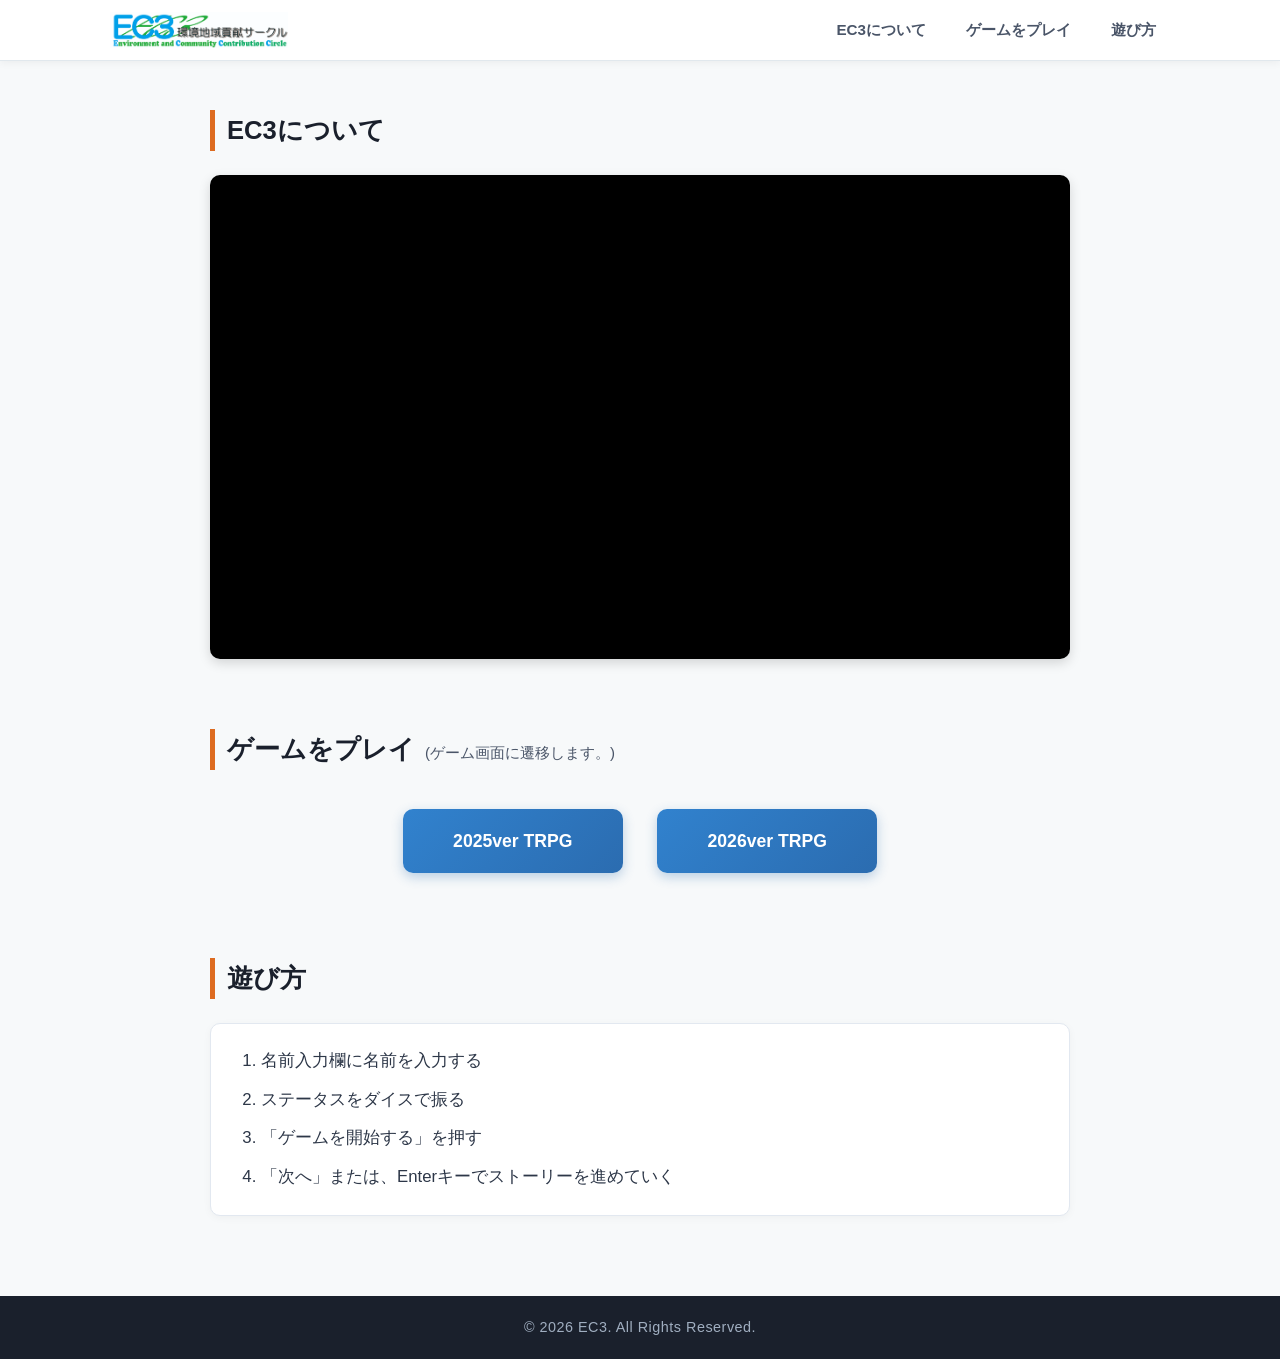
<file: index.html>
<!DOCTYPE html>
<html lang="ja">
<head>
  <meta charset="UTF-8">
  <meta name="viewport" content="width=device-width, initial-scale=1.0">
  <title>EC3</title>
  <link rel="stylesheet" href="style.css">
</head>
<body>

    <nav class="navbar">
    <div class="nav-container">
        <!-- <a class="nav-logo">EC3 防災TRPG</a> -->
        <a href="#home" class="nav-logo">
            <img src="common/img/logo.jpg" alt="EC3 防災TRPG" class="nav-logo-img">
        </a>

        <!-- <div class="nav-toggle" id="navToggle">
        &#9776;
        </div> -->

        <ul class="nav-menu" id="navMenu">
        <!-- <li><a href="#home">ホーム</a></li> -->
         
         <li><a href="#ec3">EC3について</a></li>
         <li><a href="#playGame">ゲームをプレイ</a></li>
        <!-- <li><a href="#setumei">TRPGとは</a></li> -->
        <li><a href="#system">遊び方</a></li>
        
        <!-- <li><a href="2025/index.html">2025TRPG</a></li>
        <li><a href="2026/index.html">2026TRPG</a></li> -->
        </ul>
    </div>
    </nav>

    <section  id="home" class="home">
        <!-- <img src="logo.jpg" class="topimg">   -->
        
    </section>

    

    
    <section class="setumei" id="ec3">
        <h2>EC3について</h2>
        <div>
            <!-- スライド埋め込み領域 -->
            <div class="slide-container">
              <!-- <iframe src="https://docs.google.com/presentation/d/e/2PACX-1vSpytHp4v3kLPHXq_QKruVZm7uzF2ALk0aukaIMGhM1jsWH8DcEbx5LCJsCIkZ12g/pubembed?start=false&loop=false&delayms=3000" frameborder="0" width="1280" height="749" allowfullscreen="true" mozallowfullscreen="true" webkitallowfullscreen="true"></iframe> -->
            <iframe 
                src="https://docs.google.com/presentation/d/e/2PACX-1vSpytHp4v3kLPHXq_QKruVZm7uzF2ALk0aukaIMGhM1jsWH8DcEbx5LCJsCIkZ12g/pubembed?start=false&loop=false&delayms=3000" 
                frameborder="0" 
                allowfullscreen="true" 
                mozallowfullscreen="true" 
                webkitallowfullscreen="true">
            </iframe>
            </div>
        </div>
    </section>
    <section class="gogame" id="playGame">
        <h2>ゲームをプレイ<span>(ゲーム画面に遷移します。)</span></h2>
        
        <!-- <div class="gamep"> -->
            <div class="gamepngtx">
                <!-- <img src="img/isekai.png" class="gamepng"><br> -->
                <a href="2025/index.html" class="go-game-link">2025ver TRPG</a>
            </div>
            <div class="gamepngtx">
                <!-- <img src="img/ec3.png" class="gamepng"><br> -->
                <a href="2026/index.html"  class="go-game-link">2026ver TRPG</a>
            </div>
        <!-- </div> -->
    </section>

    <!-- <section class="setumei" id="setumei">
         <h2>TRPGとは</h1>
            <div>
               
            </div>
    </section> -->

    

    <section class="system" id="system">
        <h2>遊び方</h2>
        <ol>
            <li>名前入力欄に名前を入力する</li>
            <li>ステータスをダイスで振る</li>
            <li>「ゲームを開始する」を押す</li>
            <li>「次へ」または、Enterキーでストーリーを進めていく</li>
        </ol>
    </section>

    <!-- カスタム警告モーダル -->
    <div id="confirm-modal" class="modal-overlay" style="display: none;">
        <div class="modal-box">
            <h2 class="chack-text">⚠️確認</h2>
            <p id="modal-message">ゲーム画面に遷移しますか？</p>
            <div class="modal-actions">
                <button id="modal-cancel" class="modal-btn cancel">キャンセル</button>
                <button id="modal-ok" class="modal-btn ok">移動する</button>
            </div>
        </div>
    </div>

    

    <footer>
        <p class="footertx">© 2026 EC3. All Rights Reserved.</p>
    </footer>
    <script src="script.js"></script>




</body>
</html>
</file>
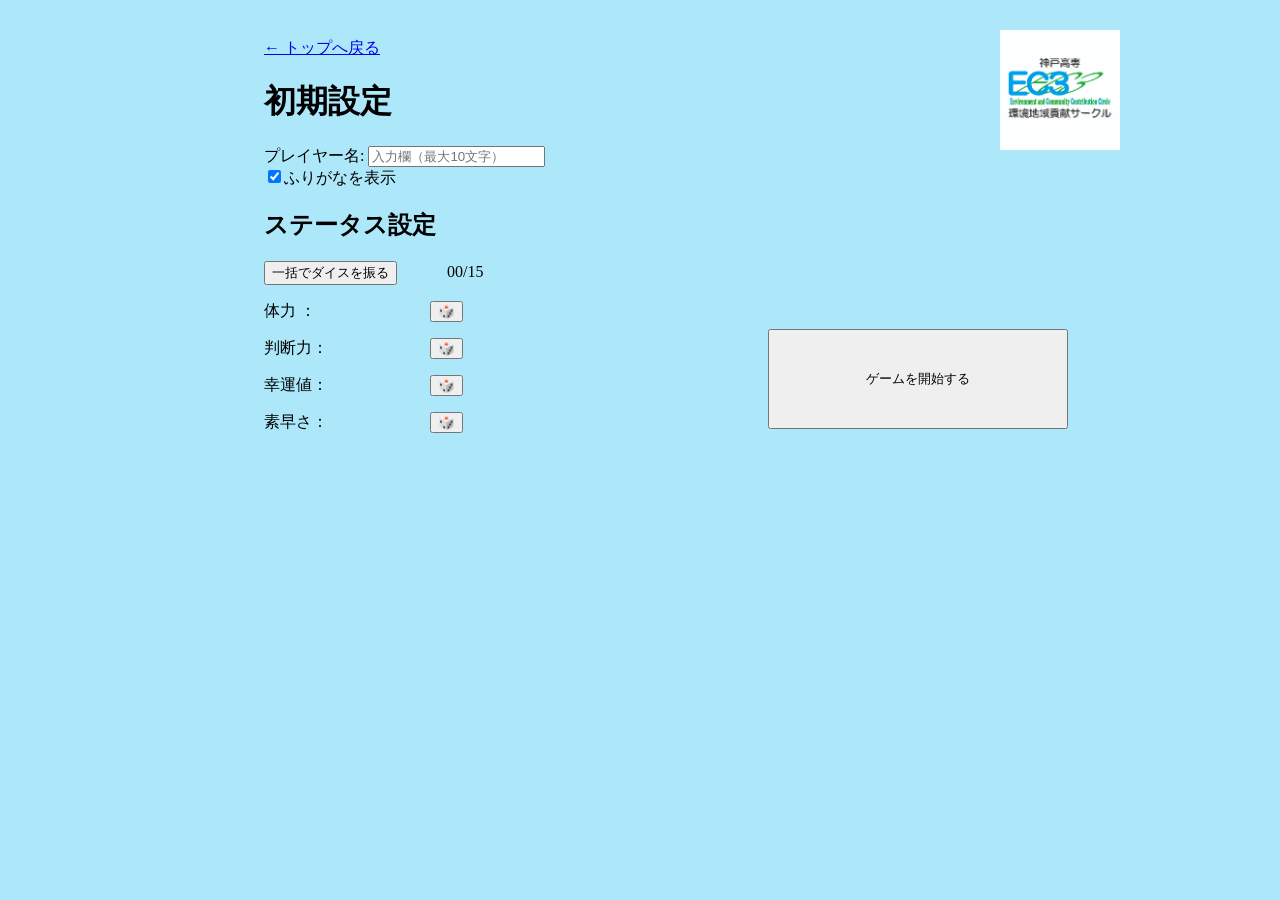
<file: 2025/index.html>
<!DOCTYPE html>
<html lang="ja">
<head>
    <meta charset="UTF-8">
    <meta name="viewport" content="width=device-width, initial-scale=1.0">
    <title>2025TRPG</title>
    <link rel="stylesheet" href="style.css">
</head>

<body>
   <div id="status-screen" class="status-screen" style="display: block;">
    <!-- トップへ戻るボタン（初期設定画面用） -->
    <a href="../index.html" class="back-to-top">← トップへ戻る</a>

    <img class="logo" src="../common/img/logo2.jpg">
    <h1>初期設定</h1>
      <label for="playerName">プレイヤー名:</label>
      <input type="text" id="playerName" maxlength="10" placeholder="入力欄（最大10文字）">

      <div class="ruby-toggle">
        <input type="checkbox" id="ruby-toggle" checked>ふりがなを表示
      </div>

      <div class="stasetting">
        <h2>ステータス設定</h2>
        <p id="stapoint"><button id="sta">一括でダイスを振る</button><span class="lim"><span id="Total">00</span>/15</span></p>
          <div class="syokista">
            <p>体力 ：<span id="HP"></span><button id="hp_set" class="staset">🎲</button></p>
            <p>判断力：<span id="HANDAN"></span><button id="handan_set" class="staset">🎲</button></p>
            <p>幸運値：<span id="LUCK"> </span><button id="luck_set" class="staset">🎲</button></p>
            <p>素早さ：<span id="SPEAD"> </span><button id="spead_set" class="staset">🎲</button></p>
          </div>
      </div>
    <button id="start" class="start">ゲームを開始する</button>
   </div>

  <div id="sta-screen" style="display: none;">
    <div>
      <a href="../index.html" class="back-to-top">← ゲームをやめてトップへ戻る</a>
    </div>
     <img class="logo" src="../common/img/logo2.jpg">
    <button id="StatusBuck" class="StatusBuck">ゲームに戻る</button>
    <h1>ステータス</h1>
          <p>Name:<span id="playerName_game"></span></p>
          <p>体力:<span id="HP_game"></span></p>
          <p>判断力:<span id="HANDAN_game"></span></p>
          <p>幸運値：<span id="LUCK_game"></span></p>
          <p>素早さ：<span id="SPEAD_game"></span></p>
  </div>

  <div id="cmd-screen" style="display: none;" class="cmd-screen">
    <img class="logo" src="../common/img/logo2.jpg">
    <div class="cmdtx">コマンドを<ruby>選択<rt>せんたく</rt></ruby>してください</div>
    <div id="cmd">
      <button id="cmd1" class="cmd1"><span id="cmdtext1"></span></button>
      <button id="cmd2" class="cmd2"><span id="cmdtext2"></span></button>
      <button id="cmd3" class="cmd3"><span id="cmdtext3"></span></button>
    </div>
  </div>

  <div id="count" class="count" style="display: none; background-color: black; color: white; width: 100vw; height: 100vh;">
    <button class="next" id="nextco">次へ</button>
    <div class="countpa"></div><div class="counttx"><ruby>津波到達<rt>つなみとうたつ</rt></ruby>まで<ruby>残<rt>のこ</rt></ruby>り<span id="time"></span>分<br><ruby>場所<rt>ばしょ</rt></ruby>：<span id="place"></span></div>
  </div>

  <div id="game-screen" class="gamesc" style="display: none;">
    <img class="logo" src="../common/img/logo2.jpg">
    <button id="Status" class="Status">ステータス確認</button>
    <button class="next" id="next">次へ</button>
    <div class="sptxbox">
      <div id="spebox">
        <div id="speakerbox">
          <p id="speaker">xxxx</p>
        </div>
      </div>
      <div id="messbox">
        <div id="textbox">
          <p id="text">xxxx</p>
        </div>
      </div>
    </div>
  </div>

  <div id="dice-screen" style="display: none;">
    <img class="logo" src="../common/img/logo2.jpg">
      <div class="dicetx">ダイスを<ruby>振<rt>ふ</rt></ruby>ってください。</div>
      <button id="dicescreen" class="dicescreen">ダイスを<ruby>振<rt>ふ</rt></ruby>る</button>
  </div>

  <div id="gameover" class="gameover" style="display: none;">
    <img class="logo" src="../common/img/logo2.jpg">
      <div class="gameovertx">BAD END...</div>
  </div>

  <div id="Trueend" class="gameover" style="display: none;">
    <img class="logo" src="../common/img/logo2.jpg">
      <div class="gameovertx">BITTER END...</div>
  </div>

  <div id="Happyend" class="gameover" style="display: none;">
    <img class="logo" src="../common/img/logo2.jpg">
      <div class="gameovertx">HAPPY END</div>
  </div>

  <!-- ゲーム終了時の画面 -->
  <div id="end" style="display:none">
    <a href="../index.html" class="top-btn">トップに戻る</a>
        <div id="ec3" class="ec3">
            <!-- <a href="https://docs.google.com/presentation/d/1qwAchm12Bnkz1ouAh-PxaJwLs6qKSlwM/edit?usp=drive_link&ouid=103859938448823707397&rtpof=true&sd=true">ec3 活動紹介ページへ！</a> -->
        </div>
        <div class="end-actions">
            <button id="reset">はじめから</button>
            <!-- トップへ戻るボタン（ゲーム終了画面用） -->
            
        </div>
  </div>

  <script src="define.js"></script>
  <script src="story-data.js"></script>
  <!-- <script src="../common/status.js"></script> -->
  <script src="setting.js"></script>
  <script src="script.js"></script>
</body>
</html>
</file>
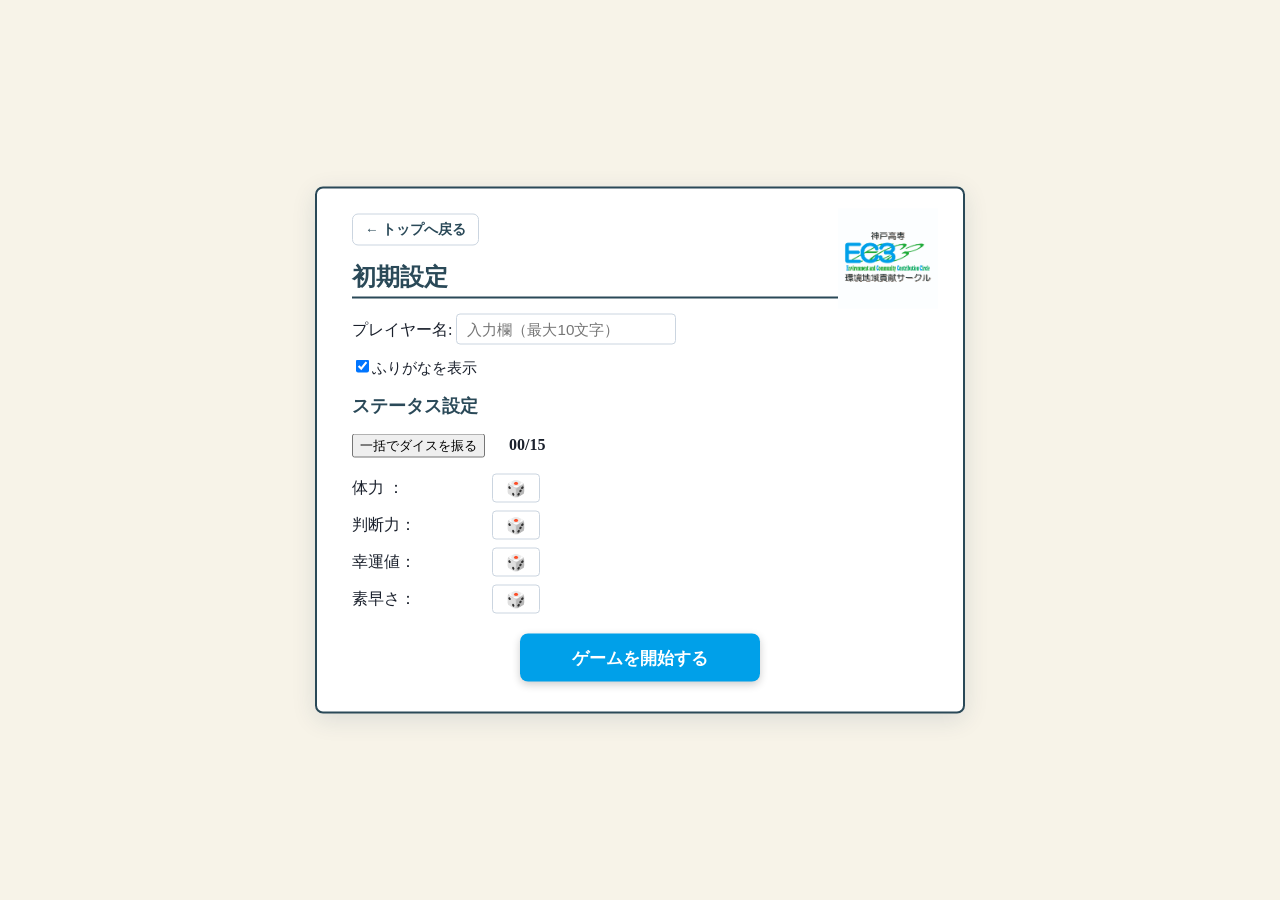
<file: 2026/index.html>
<!DOCTYPE html>
<html lang="ja">
<head>
    <meta charset="UTF-8">
    <meta name="viewport" content="width=device-width, initial-scale=1.0">
    <title>2026TRPG</title>
    <link rel="stylesheet" href="style.css">
</head>
<body>
    <!-- ステータス作成画面 -->
    <div id="status-screen" class="status-screen" style="display: block;">
        <a href="../index.html" class="back-to-top back-top-link">← トップへ戻る</a>
        <img class="logo" src="../common/img/logo2.jpg" alt="ロゴ">
        <h1>初期設定</h1>

        <label for="playerName">プレイヤー名:</label>
        <input type="text" id="playerName" maxlength="10" placeholder="入力欄（最大10文字）">

        <div class="ruby-toggle">
            <input type="checkbox" id="ruby-toggle" checked>ふりがなを表示
        </div>

        <div class="stasetting">
            <h2>ステータス設定</h2>
            <p id="stapoint">
                <button id="sta">一括でダイスを振る</button>
                <span class="lim"><span id="Total">00</span>/15</span>
            </p>
            <div class="syokista">
                <p>体力 ：<span id="HP"></span><button id="hp_set" class="staset">🎲</button></p>
                <p>判断力：<span id="HANDAN"></span><button id="handan_set" class="staset">🎲</button></p>
                <p>幸運値：<span id="LUCK"></span><button id="luck_set" class="staset">🎲</button></p>
                <p>素早さ：<span id="SPEAD"></span><button id="spead_set" class="staset">🎲</button></p>
            </div>
        </div>

        <button id="start" class="start">ゲームを開始する</button>
    </div>

    <!-- ステータス確認オーバーレイ -->
    <div id="sta-screen" style="display: none;">
        <img class="logo" src="../common/img/logo2.jpg" alt="ロゴ">
        <div class="sta-top-actions">
            <a href="../index.html" class="back-to-top back-top-link">← ゲームをやめてトップへ戻る</a>
            <button id="StatusBuck" class="StatusBuck">ゲームに戻る</button>
        </div>
        <h1>ステータス</h1>
        <p>Name:<span id="playerName_game"></span></p>
        <p>体力:<span id="HP_game"></span></p>
        <p>判断力:<span id="HANDAN_game"></span></p>
        <p>幸運値：<span id="LUCK_game"></span></p>
        <p>素早さ：<span id="SPEAD_game"></span></p>
    </div>

    <!-- コマンド画面 -->
    <div id="cmd-screen" style="display: none;" class="cmd-screen">
        <img class="logo" src="../common/img/logo2.jpg" alt="ロゴ">
        <div class="cmdtx">コマンドを<ruby>選択<rt>せんたく</rt></ruby>してください</div>
        <div id="cmd">
            <button id="cmd1" class="cmd1"><span id="cmdtext1"></span></button>
            <button id="cmd2" class="cmd2"><span id="cmdtext2"></span></button>
            <button id="cmd3" class="cmd3"><span id="cmdtext3"></span></button>
        </div>
    </div>

    <!-- カウントダウン黒画面 -->
    <div id="count" class="count" style="display: none;">
        <button class="next" id="nextco">次へ</button>
        <div class="counttx">
            <ruby>制限時間<rt>せいげんじかん</rt></ruby>まで<ruby>残<rt>のこ</rt></ruby>り<span id="time"></span><ruby>分<rt>ぷん</rt></ruby><br>
            <ruby>場所<rt>ばしょ</rt></ruby>：<span id="place"></span>
        </div>
    </div>

    <!-- ゲーム進行メッセージ画面 -->
    <div id="game-screen" class="gamesc" style="display: none;">
        <img class="logo" src="../common/img/logo2.jpg" alt="ロゴ">
        <button id="Status" class="Status">ステータス確認</button>
        <button class="next" id="next">次へ</button>
        <div class="sptxbox">
            <div id="spebox">
                <p id="speaker">ナレーター</p>
            </div>
            <div id="messbox">
                <div id="textbox">
                    <p id="text">本文</p>
                </div>
            </div>
        </div>
    </div>

    <!-- ダイス判定画面 -->
    <div id="dice-screen" style="display: none;">
        <img class="logo" src="../common/img/logo2.jpg" alt="ロゴ">
        <div class="dicetx">
            ダイスを<ruby>振<rt>ふ</rt></ruby>ってください。
        </div>
        <button id="dicescreen" class="dicescreen">
            ダイスを<ruby>振<rt>ふ</rt></ruby>る
        </button>
        <div id="dice-result" class="dice-result"></div>
    </div>

    <!-- 各種エンディング画面 -->
    <div id="gameover" class="gameover" style="display: none;">
        <img class="logo" src="../common/img/logo2.jpg" alt="ロゴ">
        <div class="gameovertx">BAD END...</div>
    </div>

    <div id="Trueend" class="gameover" style="display: none;">
        <img class="logo" src="../common/img/logo2.jpg" alt="ロゴ">
        <div class="gameovertx">BITTER END...</div>
    </div>

    <div id="Happyend" class="gameover" style="display: none;">
        <img class="logo" src="../common/img/logo2.jpg" alt="ロゴ">
        <div class="gameovertx">HAPPY END</div>
    </div>

    <!-- ゲーム終了時操作アクション -->
    <div id="end" style="display:none">
        <div class="end-actions">
            <button id="reset">はじめから</button>
            <a href="../index.html" class="top-btn back-top-link" >トップに戻る</a>
        </div>
    </div>

    <!-- カスタム警告モーダル -->
    <div id="confirm-modal" class="modal-overlay" style="display: none;">
        <div class="modal-box">
            <h2>⚠️確認</h2>
            <p id="modal-message">トップページに戻りますか？(進行状況は保存されません。)</p>
            <div class="modal-actions">
                <button id="modal-cancel" class="modal-btn cancel">キャンセル</button>
                <button id="modal-ok" class="modal-btn ok">トップへ戻る</button>
            </div>
        </div>
    </div>


    <!-- 分離したJSファイルの順番に従って読込み -->
    <script src="js/state.js"></script>
    <script src="js/ui.js"></script>
    <script src="js/story-data.js"></script>
    <script src="js/app.js"></script>
</body>
</html>
</file>
<file: style.css>
/* ==================================================
   基本設定・リセット
   ================================================== */
* {
  box-sizing: border-box;
}

:root {
    /* 1. 背景カラー */
    --bg-color: #f7f3e8;         /* 羊皮紙風ライトベージュ */
    --card-bg: #ffffff;          /* ボックス白背景 */

    /* 2. メインカラー */
    --main-color: #2a4958;       /* 枠線・見出し・話者枠の統一ネイビー */
    --main-hover: #49955c;

    /* 3. アクセントカラー（ボタン類統色彩度） */
    --accent-color: #00a0e9;     /* アクションボタン水色 */
    --accent-hover: #064967;     /* ホバー時濃いネイビー/ブルー */

    /* 4. 警告用赤 */
    --danger-red: #e53e3e;       /* 上限オーバー時などの赤 */

    /* 文字色 */
    --text-dark: #1a202c;
    --text-white: #ffffff;
    --border-gray: #cbd5e0;

    /* 共通サイズ */
    --border-radius: 8px;

    /* ホバー・発光エフェクト */
    --shadow-card: 0 6px 24px rgba(27, 54, 93, 0.12);
    --shadow-button: 0 3px 8px rgba(0, 0, 0, 0.2);
    --glow-effect: 0 0 14px rgba(100, 173, 196, 0.75);
}

body {
  margin: 0;
  padding: 0;
  font-family: "Helvetica Neue", Arial, "Hiragino Kaku Gothic ProN", "Hiragino Sans", Meiryo, sans-serif;
  color: #2b2b2b;
  background-color: #f7f9fa;
  line-height: 1.6;
}

/* ==================================================
   ナビゲーションバー
   ================================================== */
.navbar {
  position: fixed;
  top: 0;
  left: 0;
  width: 100%;
  background-color: #ffffff;
  border-bottom: 1px solid #e1e8ed;
  box-shadow: 0 2px 8px rgba(0, 0, 0, 0.05);
  z-index: 1000;
}

.nav-container {
  max-width: 1100px;
  margin: 0 auto;
  display: flex;
  justify-content: space-between;
  align-items: center;
  padding: 12px 20px;
}

/* ロゴ */
.nav-logo {
  font-size: 1.25rem;
  font-weight: bold;
  text-decoration: none;
  color: #1a252f;
  letter-spacing: 0.5px;
}

/* メニュー */
.nav-menu {
  list-style: none;
  display: flex;
  gap: 12px;
  margin: 0;
  padding: 0;
}

.nav-menu li a {
  text-decoration: none;
  color: #4a5568;
  font-weight: 600;
  font-size: 0.95rem;
  padding: 8px 14px;
  border-radius: 6px;
  transition: all 0.2s ease;
}

.nav-menu li a:hover {
  background-color: #edf2f7;
  color: #2b6cb0;
}

/* ロゴリンクエリア */
.nav-logo {
  display: flex;
  align-items: center;
  text-decoration: none;
}

/* ナビゲーションバー用のロゴ画像サイズ調整 */
.nav-logo-img {
  height: 36px;       /* ナビバー内に綺麗に収まる高さ */
  width: auto;        /* 縦横比を維持 */
  object-fit: contain;
  display: block;
}

/* ==================================================
   ヒーローエリア (ホーム)
   ================================================== */
.home {
  margin-top: 60px;
  scroll-margin-top: 60px;
  position: relative;
  width: 100%;
  overflow: hidden;
  background-color: #ffffff;
}

.topimg{
    /* z-index: 0; */
    width: 100%;
    background-size: cover;
    background-position: center;
    height: 300px;
    /* position: relative;   */
}

.toptx {
  position: absolute;
  top: 50%;
  left: 50%;
  transform: translate(-50%, -50%);
  color: #ffffff;
  font-size: 2.8rem;
  font-weight: bold;
  text-shadow: 0 3px 10px rgba(0, 0, 0, 0.6);
  z-index: 1;
  margin: 0;
  letter-spacing: 2px;
}

/* ==================================================
   メインセクション共通スタイル
   ================================================== */
.setumei,
.system,
.gogame {
  max-width: 900px;
  margin: 0 auto;
  padding: 50px 20px 20px;
  scroll-margin-top: 70px;
}

h2 {
  font-size: 1.6rem;
  color: #1a202c;
  border-left: 5px solid #dd6b20; /* 防災を意識したオレンジのアクセント */
  padding-left: 12px;
  margin-bottom: 24px;
  margin-top: 0;
}

/* ==================================================
   Googleスライド埋め込み (レスポンシブ対応)
   ================================================== */
.slide-container {
  position: relative;
  width: 100%;
  padding-top: 56.25%; /* 16:9 のアスペクト比を維持 */
  margin-top: 20px;
  border-radius: 10px;
  overflow: hidden;
  box-shadow: 0 4px 12px rgba(0, 0, 0, 0.15);
  background-color: #000000;
}

.slide-container iframe {
  position: absolute;
  top: 0;
  left: 0;
  width: 100%;
  height: 100%;
  border: 0;
}

/* ==================================================
   「ゲームをプレイ」セクション (カード化)
   ================================================== */
.gogame {
  text-align: center;
}

.gogame h2{
  text-align: left;
}

.gogame span{
  text-align: left;
  padding-left: 10px;
  color: #4a5568;
  font-weight: 400;
  font-size: 15px;
}

.gamepngtx {
  display: inline-block;
  margin: 15px;
}

.gamepngtx a {
  display: inline-block;
  min-width: 220px;
  padding: 18px 30px;
  background: linear-gradient(135deg, #3182ce, #2b6cb0);
  color: #ffffff;
  font-weight: bold;
  font-size: 1.1rem;
  text-decoration: none;
  border-radius: 10px;
  box-shadow: 0 4px 12px rgba(43, 108, 176, 0.3);
  transition: transform 0.2s ease, box-shadow 0.2s ease, background 0.2s ease;
}

.gamepngtx a:hover {
  transform: translateY(-4px);
  box-shadow: 0 6px 18px rgba(43, 108, 176, 0.45);
  background: linear-gradient(135deg, #2b6cb0, #2c5282);
}

/* ==================================================
   遊び方リスト
   ================================================== */
.system ol {
  background-color: #ffffff;
  padding: 24px 28px 24px 50px;
  border-radius: 10px;
  box-shadow: 0 2px 8px rgba(0, 0, 0, 0.04);
  border: 1px solid #e2e8f0;
  margin: 0;
}

.system li {
  margin-bottom: 12px;
  font-size: 1.05rem;
  font-weight: 500;
  color: #2d3748;
}

.system li:last-child {
  margin-bottom: 0;
}

/* ==================================================
   9. カスタム警告モーダル（オリジナルデザイン）
   ================================================== */
.modal-box h2 {
  border-left: none;
}
.modal-overlay {
    position: fixed;
    top: 0;
    left: 0;
    width: 100vw;
    height: 100vh;
    background-color: rgba(0, 0, 0, 0.65);
    display: flex;
    justify-content: center;
    align-items: center;
    z-index: 3000;
    backdrop-filter: blur(2px);
}

.modal-box {
    background-color: var(--card-bg);
    border: 3px solid var(--main-color);
    border-radius: var(--border-radius);
    padding: 25px 30px;
    width: 90%;
    max-width: 420px;
    box-shadow: var(--shadow-card);
    text-align: center;
    animation: modal-pop 0.2s ease-out;
}

@keyframes modal-pop {
    from {
        transform: scale(0.85);
        opacity: 0;
    }
    to {
        transform: scale(1);
        opacity: 1;
    }
}

.modal-box h2 {
    margin: 0 0 12px 0;
    font-size: 1.3rem;
    color: var(--main-color);
    border-bottom: 2px solid var(--main-color);
    padding-bottom: 6px;
}

.modal-box p {
    font-size: 1.05rem;
    line-height: 1.6;
    margin: 15px 0 25px 0;
    color: var(--text-dark);
}

.modal-actions {
    display: flex;
    justify-content: center;
    gap: 15px;
}

.modal-btn {
    padding: 10px 20px;
    font-size: 0.95rem;
    font-weight: bold;
    font-family: sans-serif;
    border-radius: 6px;
    cursor: pointer;
    transition: all 0.2s ease;
    min-width: 120px;
}

.modal-btn.cancel {
    background-color: var(--card-bg);
    border: 2px solid var(--main-color);
    color: var(--main-color);
}

.modal-btn.cancel:hover {
    background-color: var(--main-color);
    color: var(--text-white);
}

.modal-btn.ok {
    background-color: var(--accent-color);
    color: var(--text-white);
    border: none;
    box-shadow: var(--shadow-button);
}

.modal-btn.ok:hover {
    background-color: var(--accent-hover);
    transform: translateY(-2px);
    box-shadow:  var( --shadow-button);
}

/* ==================================================
   フッター
   ================================================== */
footer {
  margin-top: 60px;
  width: 100%;
  background-color: #1a202c;
  color: #a0aec0;
  text-align: center;
  padding: 20px 0;
}

.footertx {
  margin: 0;
  font-size: 0.9rem;
  letter-spacing: 0.5px;
}

/* ==================================================
   レスポンシブ対応 (スマホ向け)
   ================================================== */
@media (max-width: 768px) {
  .nav-container {
    flex-direction: column;
    gap: 10px;
  }

  .nav-menu {
    gap: 5px;
    flex-wrap: wrap;
    justify-content: center;
  }

  .nav-menu li a {
    font-size: 0.85rem;
    padding: 6px 10px;
  }

  .home {
    margin-top: 100px;
  }

  .topimg {
    height: 200px;
  }

  .gamepngtx {
    display: block;
    margin: 15px 0;
  }

  .gamepngtx a {
    width: 100%;
  }

  .setumei,
  .system,
  .gogame {
    padding-left: 15px;
    padding-right: 15px;
  }
}
</file>
<file: 2025/style.css>
body {
    background-color: rgba(163, 228, 250, 0.888);
}
.status-screen{
    /* 初期設定画面全体 */
    padding-left: 20vw;
    padding-top: 30px;
}

/* .Status,.next{
    width: 200px;
} */
.hide-ruby rt {
  display: none;
}


.syokista span{
    padding-left: 20px;
}

.count{
    position:absolute;
    left: 0px;
    top: 0px;

}

.countpa{
    margin-top: 20%;
}

.counttx{
    padding-left: 40%;
    font-size: 30px;
}

.red{
    color: red;
}
.black{
    color: #000;
}

.staset {
  position: absolute;
  left: 430px;
  /* padding-left: 10px; */
}
.lim{
    margin-left: 50px;
}

.start{
    position: absolute;
    left: 60vw;
    margin-top: -120px;
    width: 300px;
    height: 100px;
    
}


/* ナレーター表示ボックス */
#spebox {
    background-color: #fff;
    /* position: absolute; */
    opacity: 0.9;
    width: 220px;     /* 幅調整 */
    height: 40px;     /* 高さ調整 */
    padding-bottom: 10px;
    margin-top: 250px;
    /* margin-bottom: 50px; */

    margin-left: 25%;
    transform: translateX(-50%);
    border: solid 3px #15515a;
    z-index: 3;
    display: flex;
    align-items: center; /* 縦中央揃え */
    justify-content: center; /* 横中央揃え */
}

/* ナレーター文字 */
#speaker {
    color: #000;
    font-size: 1.0rem;
    font-family: serif;
    margin: 0; /* 余白をなくす */
}

/* メッセージボックス */
#messbox {
    /* position: absolute; */
    opacity: 0.9;
    width: 90%;
    max-width: 800px;
    height: 160px;
    /* top: 430px; */
    margin-top: 5px;
    /* left: 50%; */
    margin-left: 50%;
    transform: translateX(-50%);
    background-color: #fff;
    border: double 10px #15515a;
    z-index: 2; /* spebox より背面に */
}
.logo{
    width: 120px;
    position: absolute;
    right: 160px;
    top: 30px;
}

/* メッセージ内のテキスト */
#textbox {
    width: 100%;
    height: 100%;
    padding: 10px;
    box-sizing: border-box;
}

#text {
    color: #000;
    font-size: 1.5rem;
    font-family: serif;
    margin: 0;
}

#cmd {
    display: flex;
    justify-content: center;
    gap: 15px;
}
/* .dice-screen{
    margin-top: 30%;
    
} */
 .dicetx,.cmdtx{
    font-size: 40px;
    padding-left: 30vw;
    padding-top: 180px;
 }

 .cmd,.dicescreen{
    margin-top: 32px;
 }

.dicescreen{
    margin-left: 40%;
    display: flex;
    justify-content: center; /* 水平方向中央揃え */
    align-items: center; /* 垂直方向中央揃え */
    width: 200px;
    height: 80px;
}

.gameover a{
    font-size: 30px;
    padding-left: 40vw;
}
.reset{
    padding-left:80vw;
}

#end a{
    font-size:30px;
    padding-left:40vw;
}
.cmd1,.cmd2,.cmd3{
    width: 200px;
    height: 80px;
}

#reset {
    width: 150px;
    height: 60px;
}

.gameovertx {
    margin-top: 200px;
    font-size: 90px;
    padding-left: 30vw;
}
#sptxbox{
    padding-bottom: 30px;
     position: absolute;
    bottom: 90%; 
}
@media screen and (max-width:780px) {
    .cmdtx,.dicetx{
        padding-left: 20px;
    }
    .gameovertx{
        padding-left: 20vw;
    }

    .next, .Status{
        margin-top: 20px;
        margin-left: 5px;
        width: 150px;
        height: 30px;
    }
    #reset{
        width:150px;
        height:30px;
    }
}

@media screen and (max-width:780px) {
    .next, .Status, #reset{
        width: 130px;
       
    }
    .reset{
        padding-left:20%;
    }
    .status-screen{
    /* 初期設定画面全体 */
    padding-left: 10vw;
    padding-top: 30px;
    }
    .staset{
        left: 200px;
    }   
    .syokista span{
        position: absolute;
        left: 140px;
    }
    .start{
       position: static;
       margin-top: 25px;
    }
    .cmdtx,.dicetx{
        padding-left: 5px;
        font-size: 25px;
    }

    #text{
        font-size: 18px;
    }
    #spebox {
        transform: translateX(0%);
        width: 90px;
        margin-left: 5%;
    }
 
    #end a {
        padding-left: 10%;
        font-size: 20px;
    }
/*    #reset{

    }*/
    .gameovertx{
        font-size: 30px;
    }
    .counttx {
        padding-left: 5%;
        font-size: 30px;
    }
    .logo{
        width: 50px;
        top: 25px;
        right: 20px;

    }
    
}
</file>
<file: 2026/style.css>
@charset "UTF-8";

/* ==================================================
   1. カラー＆デザイン変数（最新色合い適用）
   ================================================== */
:root {
    /* 1. 背景カラー */
    --bg-color: #f7f3e8;         /* 羊皮紙風ライトベージュ */
    --card-bg: #ffffff;          /* ボックス白背景 */

    /* 2. メインカラー */
    --main-color: #2a4958;       /* 枠線・見出し・話者枠の統一ネイビー */
    --main-hover: #49955c;

    /* 3. アクセントカラー（ボタン類統色彩度） */
    --accent-color: #00a0e9;     /* アクションボタン水色 */
    --accent-hover: #064967;     /* ホバー時濃いネイビー/ブルー */

    /* 4. 警告用赤 */
    --danger-red: #e53e3e;       /* 上限オーバー時などの赤 */

    /* 文字色 */
    --text-dark: #1a202c;
    --text-white: #ffffff;
    --border-gray: #cbd5e0;

    /* 共通サイズ */
    --border-radius: 8px;

    /* ホバー・発光エフェクト */
    --shadow-card: 0 6px 24px rgba(27, 54, 93, 0.12);
    --shadow-button: 0 3px 8px rgba(0, 0, 0, 0.2);
    --glow-effect: 0 0 14px rgba(100, 173, 196, 0.75);
}

/* ==================================================
   2. 基本設定
   ================================================== */
* {
    box-sizing: border-box;
}

html, body {
    width: 100vw;
    height: 100vh;
    margin: 0;
    padding: 0;
    overflow: hidden;
    background-color: var(--bg-color);
    font-family: "Hiragino Mincho ProN", "Yu Mincho", serif;
    color: var(--text-dark);
}

/* ルビ（ふりがな）削除切り替え */
.hide-ruby rt {
    display: none;
}

/* ロゴ画像 */
.logo {
    width: 100px;
    position: absolute;
    right: 25px;
    top: 20px;
    z-index: 10;
}

/* ==================================================
   3. 初期設定画面（ステータス作成）
   ================================================== */
.status-screen {
    width: 90%;
    max-width: 650px;
    margin: 0;
    padding: 25px 35px 30px;
    background-color: var(--card-bg);
    border: 2px solid var(--main-color);
    border-radius: var(--border-radius);
    box-shadow: var(--shadow-card);
    position: absolute;
    top: 50%;
    left: 50%;
    transform: translate(-50%, -50%);
}

.back-to-top {
    display: inline-block;
    margin-bottom: 15px;
    color: var(--main-color);
    text-decoration: none;
    font-weight: bold;
    font-size: 0.85rem;
    font-family: sans-serif;
    padding: 6px 12px;
    background-color: var(--card-bg);
    border-radius: 6px;
    border: 1px solid var(--border-gray);
    transition: all 0.25s ease;
}

.back-to-top:hover {
    background-color: var(--main-color);
    color: var(--text-white);
    border-color: var(--main-color);
    box-shadow: 0 0 10px rgba(27, 54, 93, 0.4);
}

.status-screen h1 {
    font-size: 1.5rem;
    margin: 0 0 15px 0;
    color: var(--main-color);
    border-bottom: 2px solid var(--main-color);
    padding-bottom: 4px;
    display: block;
}

.status-screen h2 {
    font-size: 1.1rem;
    margin: 15px 0 8px;
    color: var(--main-color);
}

.player-name-area {
    margin: 12px 0;
    display: flex;
    align-items: center;
    gap: 8px;
}

#playerName {
    padding: 6px 10px;
    font-size: 0.95rem;
    border: 1px solid var(--border-gray);
    border-radius: 4px;
    outline: none;
    width: 220px;
}

#playerName:focus {
    border-color: var(--main-color);
}

.ruby-toggle {
    margin: 12px 0;
    font-size: 0.95rem;
}

.syokista {
    margin: 10px 0;
    font-size: 1rem;
}

.syokista p {
    display: grid;
    grid-template-columns: 100px 40px 60px;
    align-items: center;
    margin: 8px 0;
}

.syokista span {
    font-weight: bold;
    color: var(--main-color);
    text-align: center;
    min-height: 1.2em;
    padding-left: 0;
}

.staset {
    cursor: pointer;
    font-size: 1rem;
    padding: 4px 8px;
    border: 1px solid var(--border-gray);
    border-radius: 4px;
    background-color: var(--card-bg);
    color: var(--main-color);
    width: 48px;
    text-align: center;
    transition: all 0.25s ease;
}

.staset:hover {
    background-color: var(--main-color);
    color: var(--text-white);
    border-color: var(--main-color);
    box-shadow: 0 0 10px rgba(27, 54, 93, 0.4);
    transform: translateY(-1px);
}

.lim {
    margin-left: 20px;
    font-weight: bold;
}

.red { color: var(--danger-red); }
.black { color: var(--text-dark); }

/* ゲーム開始ボタン */
.start {
    position: static !important;
    display: block;
    width: 240px;
    height: 48px;
    margin: 20px auto 0;
    background-color: var(--accent-color);
    color: var(--text-white);
    font-size: 1.05rem;
    font-weight: bold;
    font-family: sans-serif;
    border: none;
    border-radius: var(--border-radius);
    cursor: pointer;
    box-shadow: var(--shadow-button);
    transition: all 0.25s ease;
}

.start:hover {
    background-color: var(--accent-hover);
    transform: translateY(-2px);
    box-shadow: var(--glow-effect);
}

/* ==================================================
   4. ゲーム進行画面（会話・メッセージ）
   ================================================== */
.gamesc {
    width: 100vw;
    height: 100vh;
    position: relative;
    padding: 20px;
    box-sizing: border-box;
}

/* アクションボタン共通設定 */
.next, .Status, .StatusBuck {
    font-family: sans-serif;
    padding: 8px 22px;
    font-size: 0.95rem;
    font-weight: bold;
    background-color: var(--accent-color);
    color: var(--text-white) !important;
    border: none;
    border-radius: 6px;
    cursor: pointer;
    margin-right: 10px;
    position: relative;
    z-index: 5;
    box-shadow: var(--shadow-button);
    transition: all 0.25s ease;
}

.next:hover, .Status:hover, .StatusBuck:hover {
    background-color: var(--accent-hover);
    box-shadow: var(--glow-effect);
    transform: translateY(-2px);
}

/* メッセージボックス */
.sptxbox {
    width: 90%;
    max-width: 800px;
    position: absolute;
    bottom: 30px;
    left: 50%;
    transform: translateX(-50%);
}

#spebox {
    background-color: var(--main-color);
    color: var(--text-white);
    width: 160px;
    height: 36px;
    border-radius: 6px 6px 0 0;
    display: flex;
    align-items: center;
    justify-content: center;
    border: none !important;
}

#speaker {
    color: var(--text-white);
    font-size: 1rem;
    font-weight: bold;
    margin: 0;
}

#messbox {
    background-color: var(--card-bg);
    border: 3px solid var(--main-color);
    border-radius: 0 var(--border-radius) var(--border-radius) var(--border-radius);
    padding: 16px 20px;
    height: 130px;
    box-shadow: var(--shadow-card);
}

#text {
    font-size: 1.25rem;
    line-height: 1.6;
    margin: 0;
}

/* ==================================================
   5. 選択肢（コマンド）& ダイス画面
   ================================================== */
#cmd-screen[style*="display: block"],
#dice-screen[style*="display: block"] {
    display: flex !important;
}

#cmd-screen, #dice-screen {
    width: 100vw;
    height: 100vh;
    position: fixed;
    top: 0;
    left: 0;
    flex-direction: column;
    justify-content: center;
    align-items: center;
    padding: 0;
    margin: 0;
    z-index: 100;
}

.cmdtx, .dicetx {
    font-size: 2rem;
    font-weight: bold;
    color: var(--main-color);
    margin: 0 0 35px 0;
    padding: 0;
    text-align: center;
    line-height: 1.8;
}

.cmdtx ruby rt, .dicetx ruby rt {
    font-size: 0.85rem;
    transform: translateY(-2px);
}

#cmd {
    display: flex;
    justify-content: center;
    align-items: center;
    gap: 20px;
    flex-wrap: wrap;
    margin: 0;
}

.cmd1, .cmd2, .cmd3, .dicescreen {
    width: 220px;
    height: 65px;
    font-size: 1.05rem;
    font-weight: bold;
    font-family: sans-serif;
    background-color: var(--card-bg);
    border: 2px solid var(--main-color);
    color: var(--main-color);
    border-radius: var(--border-radius);
    cursor: pointer;
    transition: all 0.25s ease;
    box-shadow: var(--shadow-button);
    display: flex;
    align-items: center;
    justify-content: center;
    margin: 0;
}

.cmd1:hover, .cmd2:hover, .cmd3:hover, .dicescreen:hover {
    background-color: var(--main-color);
    color: var(--text-white);
    transform: translateY(-3px);
    box-shadow: 0 0 14px rgba(42, 73, 88, 0.6);
}

.dicescreen {
    margin: 0 auto;
}


/* ==================================================
   6. カウントダウン（黒画面 ＋ 赤いパルス警告エフェクト）
   ================================================== */
.count {
    position: fixed;
    top: 0;
    left: 0;
    width: 100vw;
    height: 100vh;
    background-color: #050000 !important; /* わずかに赤みがかった暗黒 */
    display: flex;
    flex-direction: column;
    justify-content: center;
    align-items: center;
    z-index: 2000;
    overflow: hidden;
    
    /* 画面内側に赤い緊急警告のパルス発光を追加 */
    animation: emergency-red-pulse 2s infinite ease-in-out;
}

/* 画面外周がじわじわ赤く明滅するアニメーション */
@keyframes emergency-red-pulse {
    0% {
        box-shadow: inset 0 0 30px rgba(229, 62, 62, 0.25);
    }
    50% {
        box-shadow: inset 0 0 90px rgba(229, 62, 62, 0.75);
    }
    100% {
        box-shadow: inset 0 0 30px rgba(229, 62, 62, 0.25);
    }
}



.countpa {
    display: none;
}

.counttx {
    position: absolute;
    top: 50%;
    left: 50%;
    transform: translate(-50%, -50%);
    padding: 0;
    margin: 0;
    font-size: 2.2rem;
    text-align: center;
    line-height: 2.4;
    width: 100%;
    color: #ffffff !important; /* 文字色を白に固定 */
}

.counttx ruby rt {
    font-size: 0.85rem;
    transform: translateY(-2px);
    color: #cbd5e0;
}

/* 黒画面「次へ」ボタン */
.count #nextco {
    position: absolute;
    top: 25px;
    left: 25px;
    right: auto;
    margin: 0;
    z-index: 2001;
    background-color: var(--accent-color) !important;
    color: var(--text-white) !important;
    border: none;
    border-radius: 6px;
    padding: 8px 22px;
    font-size: 0.95rem;
    font-weight: bold;
    cursor: pointer;
    animation: glow-pulse-blue 1.8s infinite;
}

.count #nextco:hover {
    background-color: var(--accent-hover) !important;
}

@keyframes glow-pulse-blue {
    0% {
        box-shadow: 0 0 0 0 rgba(0, 160, 233, 0.7);
    }
    50% {
        box-shadow: var(--glow-effect);
        transform: scale(1.03);
    }
    100% {
        box-shadow: 0 0 0 0 rgba(0, 160, 233, 0);
        transform: scale(1);
    }
}

/* ステータス確認画面 */
#sta-screen {
    position: absolute;
    top: 50%;
    left: 50%;
    transform: translate(-50%, -50%);
    background: var(--card-bg);
    padding: 30px 40px;
    border: 2px solid var(--main-color);
    border-radius: var(--border-radius);
    box-shadow: var(--shadow-card);
    z-index: 100;
    width: 90%;
    max-width: 500px;
}

.sta-top-actions {
    display: flex;
    flex-direction: column;
    align-items: flex-start;
    gap: 8px;
    margin-bottom: 15px;
}

/* ==================================================
   7. ゲームオーバー & エンド画面
   ================================================== */
.gameover {
    width: 100vw;
    height: 100vh;
    position: fixed;
    top: 0;
    left: 0;
    display: flex;
    flex-direction: column;
    justify-content: center;
    align-items: center;
}

.gameovertx {
    position: absolute;
    top: 35%;
    left: 50%;
    transform: translate(-50%, -50%);
    font-size: 4.5rem;
    font-weight: bold;
    color: var(--main-color);
    letter-spacing: 2px;
    text-align: center;
    margin: 0;
    padding: 0;
    width: 100%;
}

#end {
    position: absolute;
    top: 62%;
    left: 50%;
    transform: translate(-50%, -50%);
    text-align: center;
    z-index: 10;
    width: 100%;
}

#end a {
    font-size: 1.25rem;
    color: var(--main-color);
    font-family: sans-serif;
    font-weight: bold;
    text-decoration: none;
    padding-bottom: 2px;
    transition: all 0.25s ease;
}

#end a:hover {
    color: var(--accent-color);
    border-bottom-color: var(--accent-color);
}

.end-actions {
    display: flex;
    justify-content: center;
    align-items: center;
    gap: 20px;
    margin-top: 30px;
    font-family: sans-serif;
}

#reset, .top-btn {
    width: 170px;
    height: 50px;
    font-size: 1rem;
    font-weight: bold;
    border-radius: var(--border-radius);
    display: inline-flex;
    align-items: center;
    justify-content: center;
    cursor: pointer;
    box-shadow: var(--shadow-button);
    transition: all 0.25s ease;
}

#reset {
    background-color: var(--card-bg);
    border: 2px solid var(--main-color);
    color: var(--main-color);
}

#reset:hover {
    background-color: var(--main-color);
    color: var(--text-white);
    box-shadow: 0 0 14px rgba(42, 73, 88, 0.6);
}

.top-btn {
    background-color: var(--accent-color);
    color: var(--text-white) !important;
    text-decoration: none;
    border: none;
}

.top-btn:hover {
    background-color: var(--accent-hover);
    transform: translateY(-2px);
    box-shadow: var(--glow-effect);
}

/* ==================================================
   9. カスタム警告モーダル（オリジナルデザイン）
   ================================================== */
.modal-overlay {
    position: fixed;
    top: 0;
    left: 0;
    width: 100vw;
    height: 100vh;
    background-color: rgba(0, 0, 0, 0.65);
    display: flex;
    justify-content: center;
    align-items: center;
    z-index: 3000;
    backdrop-filter: blur(2px);
}

.modal-box {
    background-color: var(--card-bg);
    border: 3px solid var(--main-color);
    border-radius: var(--border-radius);
    padding: 25px 30px;
    width: 90%;
    max-width: 420px;
    box-shadow: var(--shadow-card);
    text-align: center;
    animation: modal-pop 0.2s ease-out;
}

@keyframes modal-pop {
    from {
        transform: scale(0.85);
        opacity: 0;
    }
    to {
        transform: scale(1);
        opacity: 1;
    }
}

.modal-box h2 {
    margin: 0 0 12px 0;
    font-size: 1.3rem;
    color: var(--main-color);
    border-bottom: 2px solid var(--main-color);
    padding-bottom: 6px;
}

.modal-box p {
    font-size: 1.05rem;
    line-height: 1.6;
    margin: 15px 0 25px 0;
    color: var(--text-dark);
}

.modal-actions {
    display: flex;
    justify-content: center;
    gap: 15px;
}

.modal-btn {
    padding: 10px 20px;
    font-size: 0.95rem;
    font-weight: bold;
    font-family: sans-serif;
    border-radius: 6px;
    cursor: pointer;
    transition: all 0.2s ease;
    min-width: 120px;
}

.modal-btn.cancel {
    background-color: var(--card-bg);
    border: 2px solid var(--main-color);
    color: var(--main-color);
}

.modal-btn.cancel:hover {
    background-color: var(--main-color);
    color: var(--text-white);
}

.modal-btn.ok {
    background-color: var(--accent-color);
    color: var(--text-white);
    border: none;
    box-shadow: var(--shadow-button);
}

.modal-btn.ok:hover {
    background-color: var(--accent-hover);
    transform: translateY(-2px);
    box-shadow:  var( --shadow-button);
}

/* ==================================================
   8. レスポンシブ対応 (スマホ等)
   ================================================== */
@media screen and (max-width: 780px) {
    .logo {
        width: 50px;
        top: 10px;
        right: 10px;
    }

    .sptxbox {
        position: absolute !important;
        bottom: 20px !important;
        left: 50% !important;
        transform: translateX(-50%) !important;
        width: 92% !important;
        margin: 0 !important;
    }

    #spebox {
        width: 120px;
        height: 30px;
    }

    #speaker {
        font-size: 0.85rem;
    }

    #messbox {
        height: 110px;
        padding: 12px;
    }

    #text {
        font-size: 1rem;
        line-height: 1.5;
    }

    .cmdtx, .dicetx {
        font-size: 1.25rem;
        margin-bottom: 20px;
        padding: 0 10px;
        width: 85%;
    }

    #cmd {
        gap: 10px;
        width: 90%;
    }

    .cmd1, .cmd2, .cmd3, .dicescreen {
        width: 100%;
        height: 50px;
        font-size: 0.95rem;
    }

    .gameovertx {
        font-size: 2.2rem;
        top: 30%;
    }

    .end-actions {
        flex-direction: column;
        gap: 10px;
    }

    #reset, .top-btn {
        width: 160px;
        height: 45px;
        font-size: 0.9rem;
    }

    .count #nextco {
        top: 15px;
        left: 15px;
        font-size: 0.85rem;
        padding: 6px 16px;
    }
    /* スマホブラウザの表示領域に合わせる */
    .gamesc,
    #cmd-screen,
    #dice-screen,
    .count,
    .gameover {
        width: 100%;
        height: 100vh;   /* 100dvh 非対応ブラウザ用 */
        height: 100dvh;  /* アドレスバー・下部バーを除いた実表示領域 */
    }

    /* 会話ボックスを画面下の見える位置へ固定する */
    .sptxbox {
        bottom: max(20px, env(safe-area-inset-bottom)) !important;
    }
}
</file>
